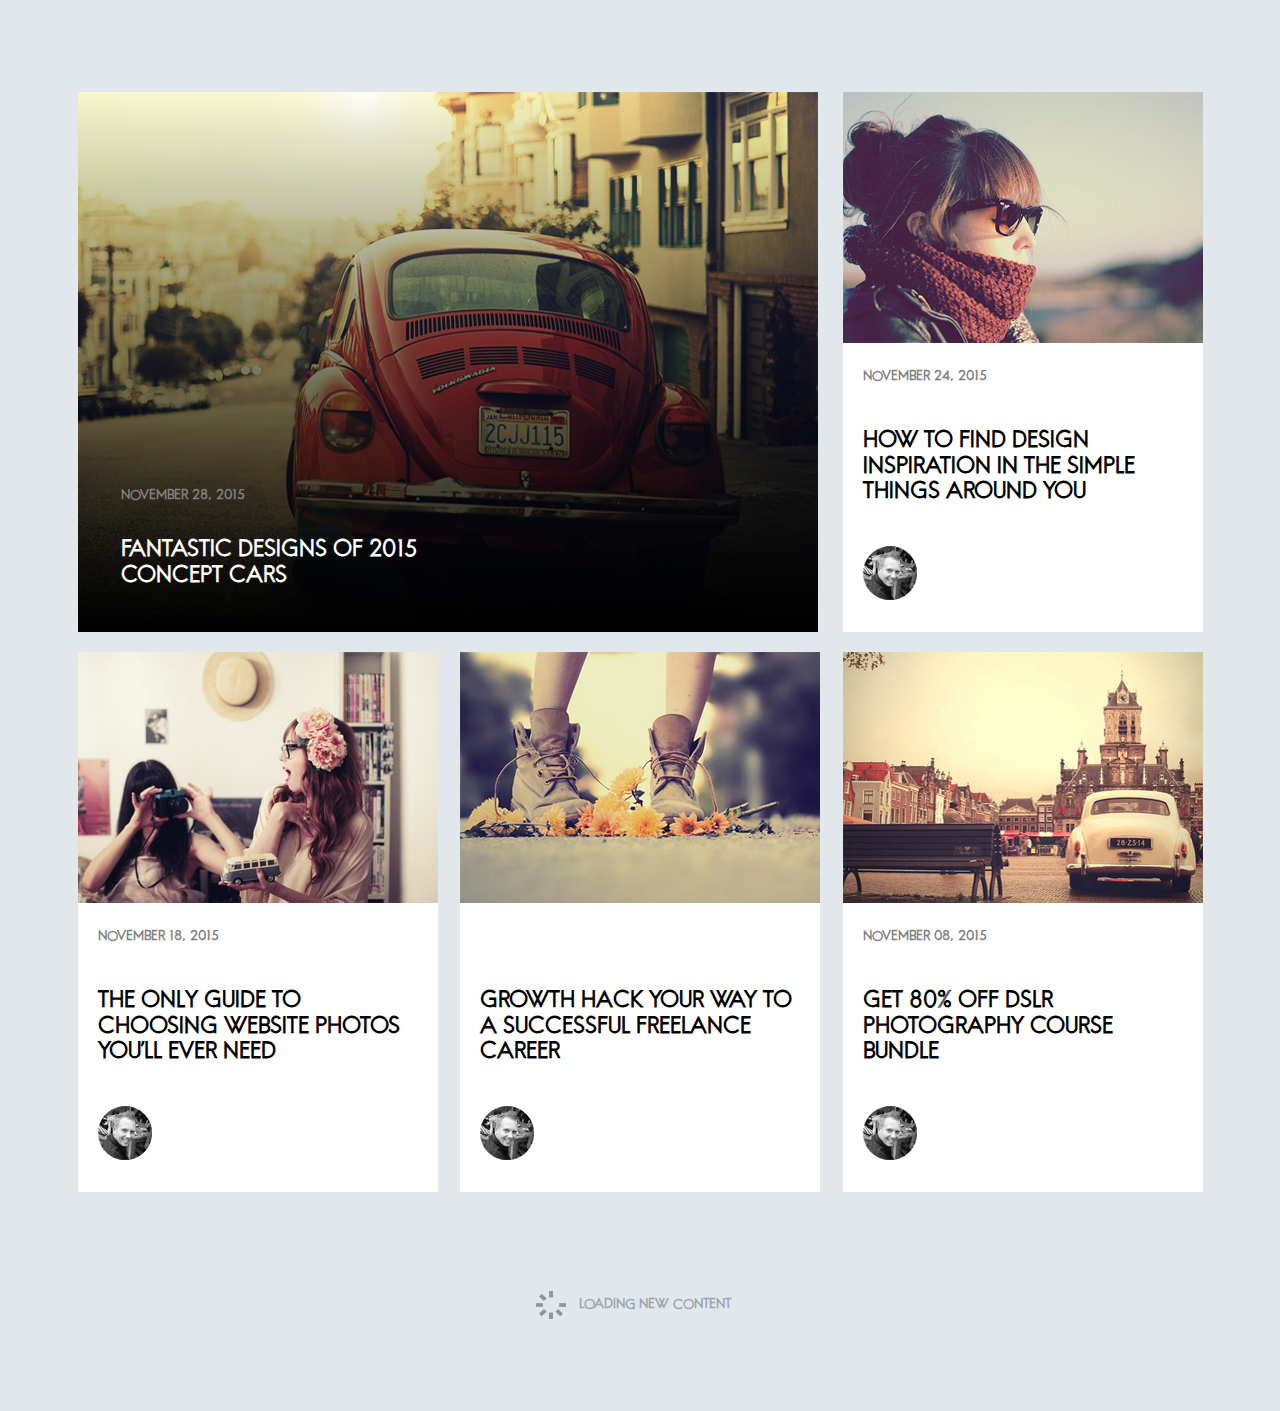
<file: hw-8-2/index.html>
<!DOCTYPE html>
<html lang="en">
<head>
    <meta charset="UTF-8">
    <meta name="viewport" content="width=device-width, initial-scale=1.0">
    <title>Document</title>
    <link rel="stylesheet" href="normalize.css">

    <link rel="stylesheet" href="style.css">
</head>
<body>
    <section class="section">
        <div class="container">
            <div class="card card-1">
                <div class="content">   
                    <div class="date">November 28, 2015</div>
                    <div class="text">Fantastic Designs Of 2015 Concept Cars</div>
                </div>
            </div>    
            <div class="card card-2">
                <img src="./img/Layer 2.png" alt="ой" class="2">
                <div class="flex-1">
                    <div class="flex-1-1">
                        <div class="date">November 24, 2015</div>
                        <div class="text">How To Find Design 
                            Inspiration In The Simple 
                            Things Around You</div>
                    </div>
                    <img src="./img/Layer 6.png" alt="ой" class="avtor">
                </div> 
            </div>
            <div class="card card-3">
                <img src="./img/Layer 3.png" alt="ой" class="3">
                <div class="flex-1">
                    <div class="flex-1-1">
                        <div class="date">November 18, 2015</div>
                        <div class="text">
                            The Only Guide To 
                        Choosing Website 
                        Photos You’ll Ever Need
                        </div>
                    </div>
                    <img src="./img/Layer 6.png" alt="ой" class="avtor">

                </div>
            </div>
            <div class="card card-4">
                <img src="./img/Layer 4.png" alt="ой" class="4">
                <div class="flex-1">
                    <div class="flex-1-1">
                        <div class="date"> </div>
                        <div class="text">Growth Hack Your Way 
                            to a Successful 
                            Freelance Career</div>
                    </div>
                <img src="./img/Layer 6.png" alt="ой" class="avtor">
                </div>
            </div>
            <div class="card card-5">
                <img src="./img/Layer 5.png" alt="ой" class="5">
                <div class="flex-1">
                    <div class="flex-1-1">
                        <div class="date">November 08, 2015</div>
                        <div class="text">Get 80% Off DSLR 
                            Photography Course 
                            Bundle</div>
                    </div>    
                <img src="./img/Layer 6.png" alt="ой" class="avtor">
                </div>    
            </div>
            <div class="footer">
                <img src="./img/Vector Smart Object.png" alt="ой">
                <div class="footer-text">   LOADING NEW CONTENT</div>
            </div>
        </div>
    </section>
</body>
</html>
</file>
<file: hw-8-2/style.css>
* {
    box-sizing: border-box;
}
@font-face {
    font-family: 'HansKendrick';
    src: 
        url('./fonts/HansKendrick-Regular.woff') format('woff'),
        url('./fonts/NeueHansKendrick-Regular.otf') format('otf'),
        url('./fonts/NeueHansKendrick-Regular.ttf') format('ttf');
    font-weight: normal;
    font-style: normal;
}
body {
    font-family: 'HansKendrick', Arial, Helvetica, sans-serif;
    text-transform: uppercase;
    font-weight: 700;
}
.section {
    background: #e2e7ec;
    padding-top: 92px;
    padding-bottom: 92px;
}
.container {
    width: 1125px;
    margin: 0 auto;
    display: flex;
    flex-wrap: wrap;
    justify-content: space-between;
    font-size: 0;
}
.card {
    background-color: #fff;
    font-size: 22px;
    margin-bottom: 20px;
    width: 360px;
    height: 540px;
}
.card-1 {
    width: 740px;
    height: 540px;
    background-image: linear-gradient(to top, #000, #0000 ), url("./img/Layer 1.png");
    background-repeat: no-repeat;
    background-size: contain;
    position: relative;
    display: flex;
    align-items: flex-end;
}
.content {
    color: #fff;
    width: 300px;
    height: 100px;
    margin: 43px;
    display: flex;
    flex-direction: column;
    justify-content: space-between;
}

.date {
    font-size: 13px;
    color: #818181;
    
}
.flex-1 {
    padding: 20px;
    height: 270px;
    display: flex;
    flex-direction: column;
    align-items: flex-start;
    justify-content: space-between;
    
}
.flex-1-1 {
    height: 135px;
    display: flex;
    flex-direction: column;
    justify-content: space-between;
}
.footer {
    display: flex;
    align-items: baseline;
    color: #99a5b0;
    font-size: 13px;
    margin: 0 auto;
    margin-top: 79px;
}

.footer-text {
margin: auto 13px;
}
</file>
